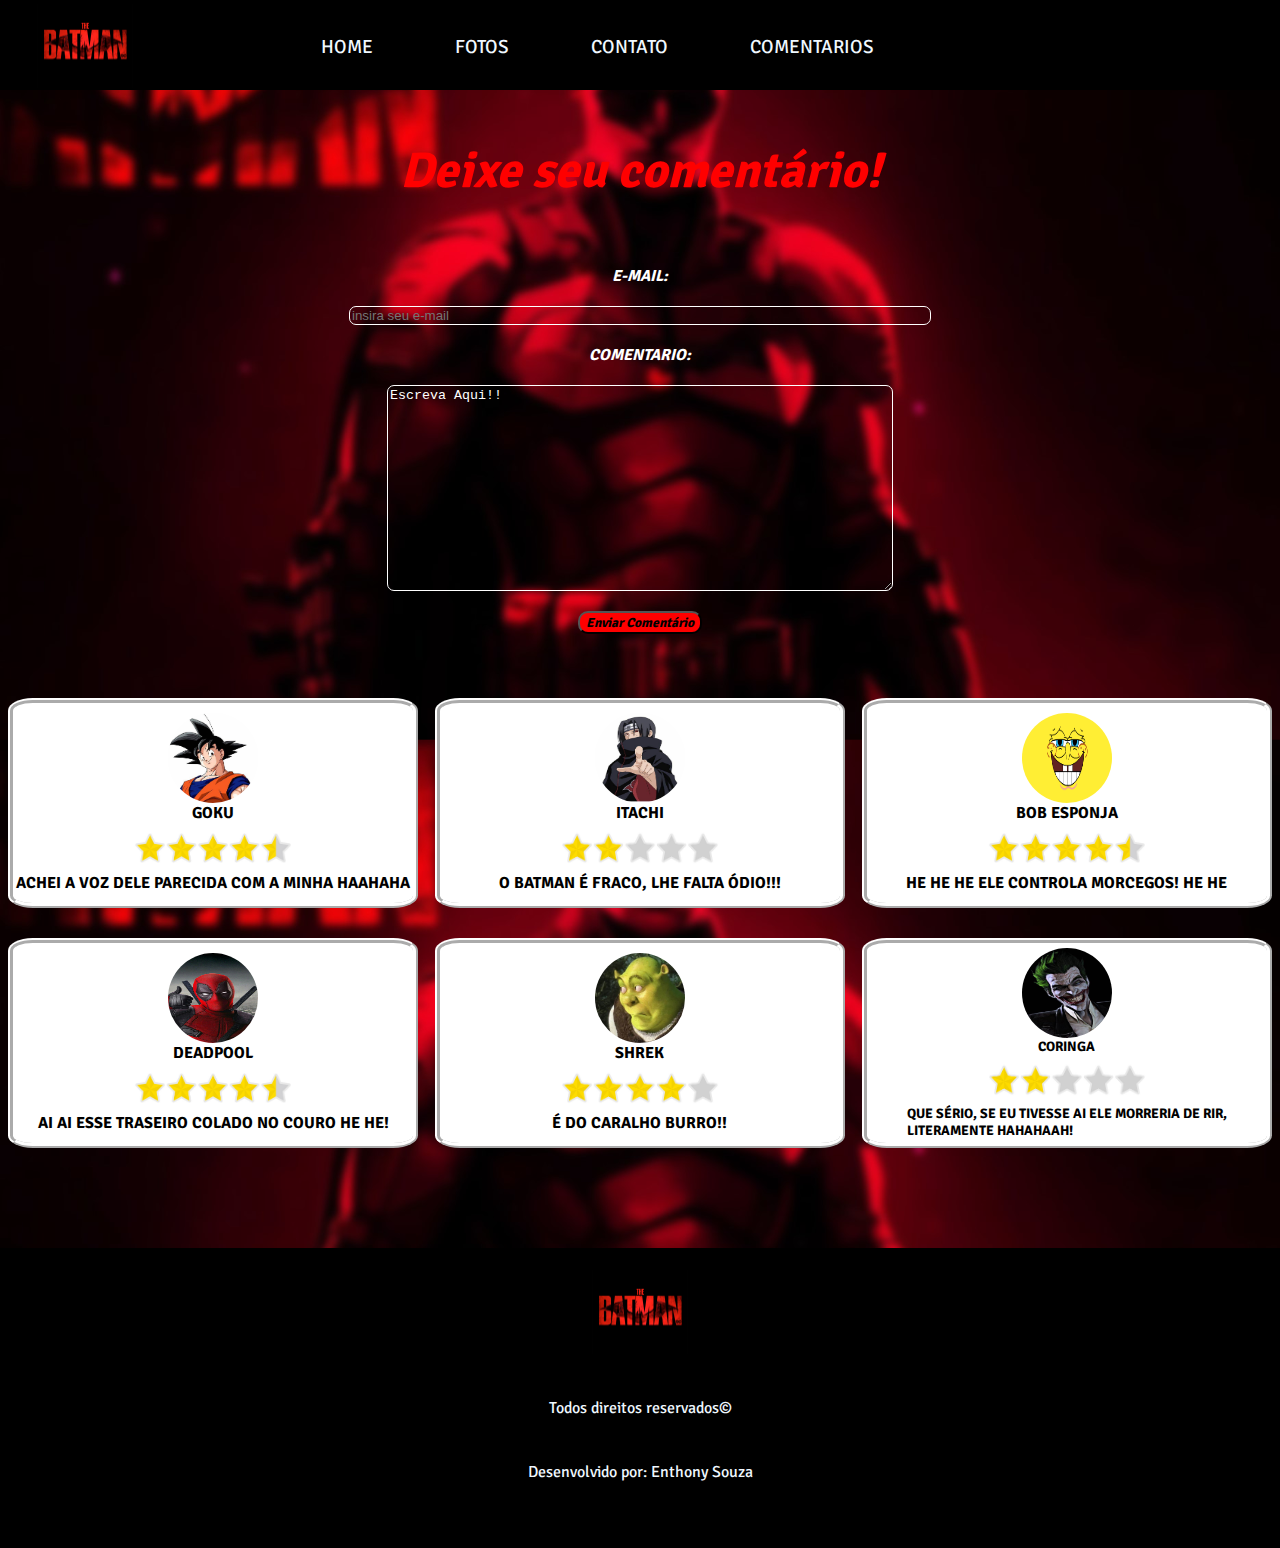
<file: COMENTARIOS.HTML>
<!DOCTYPE html>
<html lang="en">
<head>
    <meta charset="UTF-8">
    <meta name="viewport" content="width=device-width, initial-scale=1.0">
    <title>COMENTARIOS</title>
    <link rel="stylesheet" href="./Style 4.css">
</head>
<body>
    <header> 
        <a href="./index.html">
            <img id="logo-home" src="./batmanlogo.png">
            <a/>
        <nav>
        <ul>
            <a href="./index.html">

            <li>HOME</li>

            </a>
            <a href="./FOTOS.HTML">

            <li>FOTOS</li>

            </a>
            <a href="./CONTATO.HTML">

            <li>CONTATO</li>

            </a>
            <a href="./COMENTARIOS.HTML">
                
            <li>COMENTARIOS</li>

            </a>
        </ul>
    <nav/>

    </header>

    <p id="titulo">Deixe seu comentário!</p>
        <div = class="comentario">
        <form action="./COMENTARIOS.HTML">
            <label for="e-mail">E-MAIL:</label>
            <input type="email" name="e-mail" placeholder="insira seu e-mail" >
            <label for="Menssagem">COMENTARIO:</label>
            <textarea type="text" name="Messagem" placeholder="Escreva aqui!" style="height: 200px; width: 500px;">Escreva Aqui!!</textarea>
            <button>Enviar Comentário</button>
        </form>
        </div>

    <div class="coment">
        <div class="coment1">
            <img src="./gokucara.jpeg" id="foto1">
            <p>GOKU</p>
            <img src="./estrela4.jpg" id="estrela1">
            <p>ACHEI A VOZ DELE PARECIDA COM A MINHA HAAHAHA</p>
        </div>
        <div class="coment2">
            <img src="./ITACHICARA.jpeg" id="foto2">
            <p>ITACHI</p>
            <img src="./estrela2.jpg" id="estrela2">
            <p>O BATMAN É FRACO, LHE FALTA ÓDIO!!!</p>
        </div>
        <div class="coment3">
            <img src="./BOBCARA.png" id="foto3">
            <p>BOB ESPONJA</p>
            <img src="./estrela4.jpg" id="estrela3">
            <p>HE HE HE ELE CONTROLA MORCEGOS! HE HE</p>
        </div>
        <div class="coment4">
            <img src="./DEADPOOLCARA.jpg" id="foto4">
            <p>DEADPOOL</p>
            <img src="./estrela4.jpg" id="estrela4">
            <p>AI AI ESSE TRASEIRO COLADO NO COURO HE HE!</p>
        </div>
        <div class="coment5">
            <img src="./SHERKCARA.jpeg" id="foto5">
            <p>SHREK</p>
            <img src="./estrela3.jpg" id="estrela5">
            <p>É DO CARALHO BURRO!!</p>
        </div>
        <div class="coment6" style="font-size: 86%;">
            <img src="./CORINGACARA.jpeg" id="foto6">
            <p>CORINGA</p>
            <img src="./estrela2.jpg" id="estrela6">
            <p>QUE SÉRIO, SE EU TIVESSE AI ELE MORRERIA DE RIR,<BR> LITERAMENTE HAHAHAAH!</p>
        </div>

    </div>
    <footer>
        <img style="object-fit: contain;" id="logo" src="./batmanlogo.png"/> 
            <span>Todos direitos reservados©</span>
            <span>Desenvolvido por: Enthony Souza</span>
                <nav class="footer-navigation">
                <ul> 
                    <a href="./index.html">

                        <li>HOME</li>
            
                        <a/>
                        <a href="./FOTOS.HTML">
            
                        <li>FOTOS</li>
            
                        </a>
                        <a href="./CONTATO.HTML">
            
                        <li>CONTATO</li>
            
                        </a>
                        <a href="./COMENTARIOS.HTML">    
                        <li>COMENTARIOS</li>
            
                </ul>
        </nav>
    </footer>

</body>
</html>
</file>
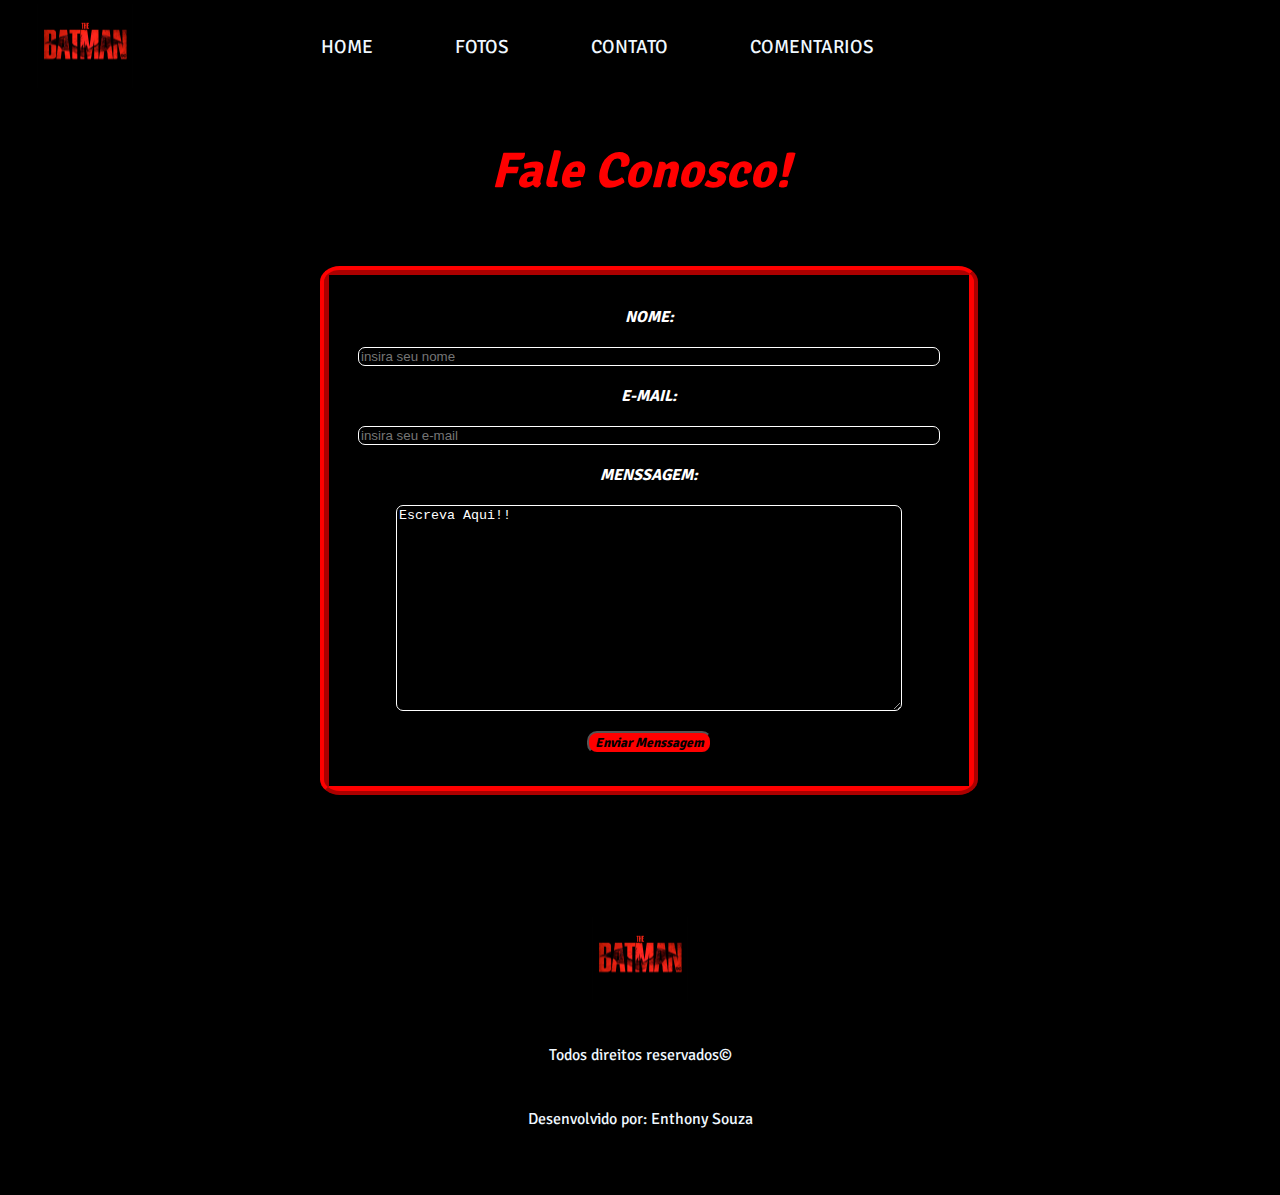
<file: CONTATO.HTML>
<!DOCTYPE html>
<html lang="en">
<head>
    <meta charset="UTF-8">
    <meta name="viewport" content="width=device-width, initial-scale=1.0">
    <title>CONTATO</title>
    <link rel="stylesheet" href="./Style 3.css">
</head>
<body>
    <header> 
        <a href="./index.html">
            <img id="logo-home" src="./batmanlogo.png">
            <a/>
        <nav>
        <ul>
            <a href="./index.html">

            <li>HOME</li>

            </a>
            <a href="./FOTOS.HTML">

            <li>FOTOS</li>

            </a>
            <a href="./CONTATO.HTML">

            <li>CONTATO</li>

            </a>
            <a href="./COMENTARIOS.HTML">
                
            <li>COMENTARIOS</li>

            </a>
        </ul>
    <nav/>

    </header>

    
        <p id="titulo">Fale Conosco!</p>
        <div = class="borda">
        <form action="./CONTATO.HTML">
            <label for="NOME">NOME:</label>
            <input type="name" name="nome" placeholder="insira seu nome">
            <label for="e-mail">E-MAIL:</label>
            <input type="email" name="e-mail" placeholder="insira seu e-mail" >
            <label for="Menssagem">MENSSAGEM:</label>
            <textarea type="text" name="Messagem" placeholder="Escreva aqui!" style="height: 200px; width: 500px;">Escreva Aqui!!</textarea>
            <button>Enviar Menssagem</button>
        </form>
        </div>
        <footer>
            <img style="object-fit: contain;" id="logo" src="./batmanlogo.png"/> 
                <span>Todos direitos reservados©</span>
                <span>Desenvolvido por: Enthony Souza</span>
                    <nav class="footer-navigation">
                    <ul> 
                        <a href="./index.html">
    
                            <li>HOME</li>
                
                            <a/>
                            <a href="./FOTOS.HTML">
                
                            <li>FOTOS</li>
                
                            </a>
                            <a href="./CONTATO.HTML">
                
                            <li>CONTATO</li>
                
                            </a>
                            <a href="./COMENTARIOS.HTML">    
                            <li>COMENTARIOS</li>
                
                    </ul>
            </nav>
        </footer>
</body>
</html>
</file>
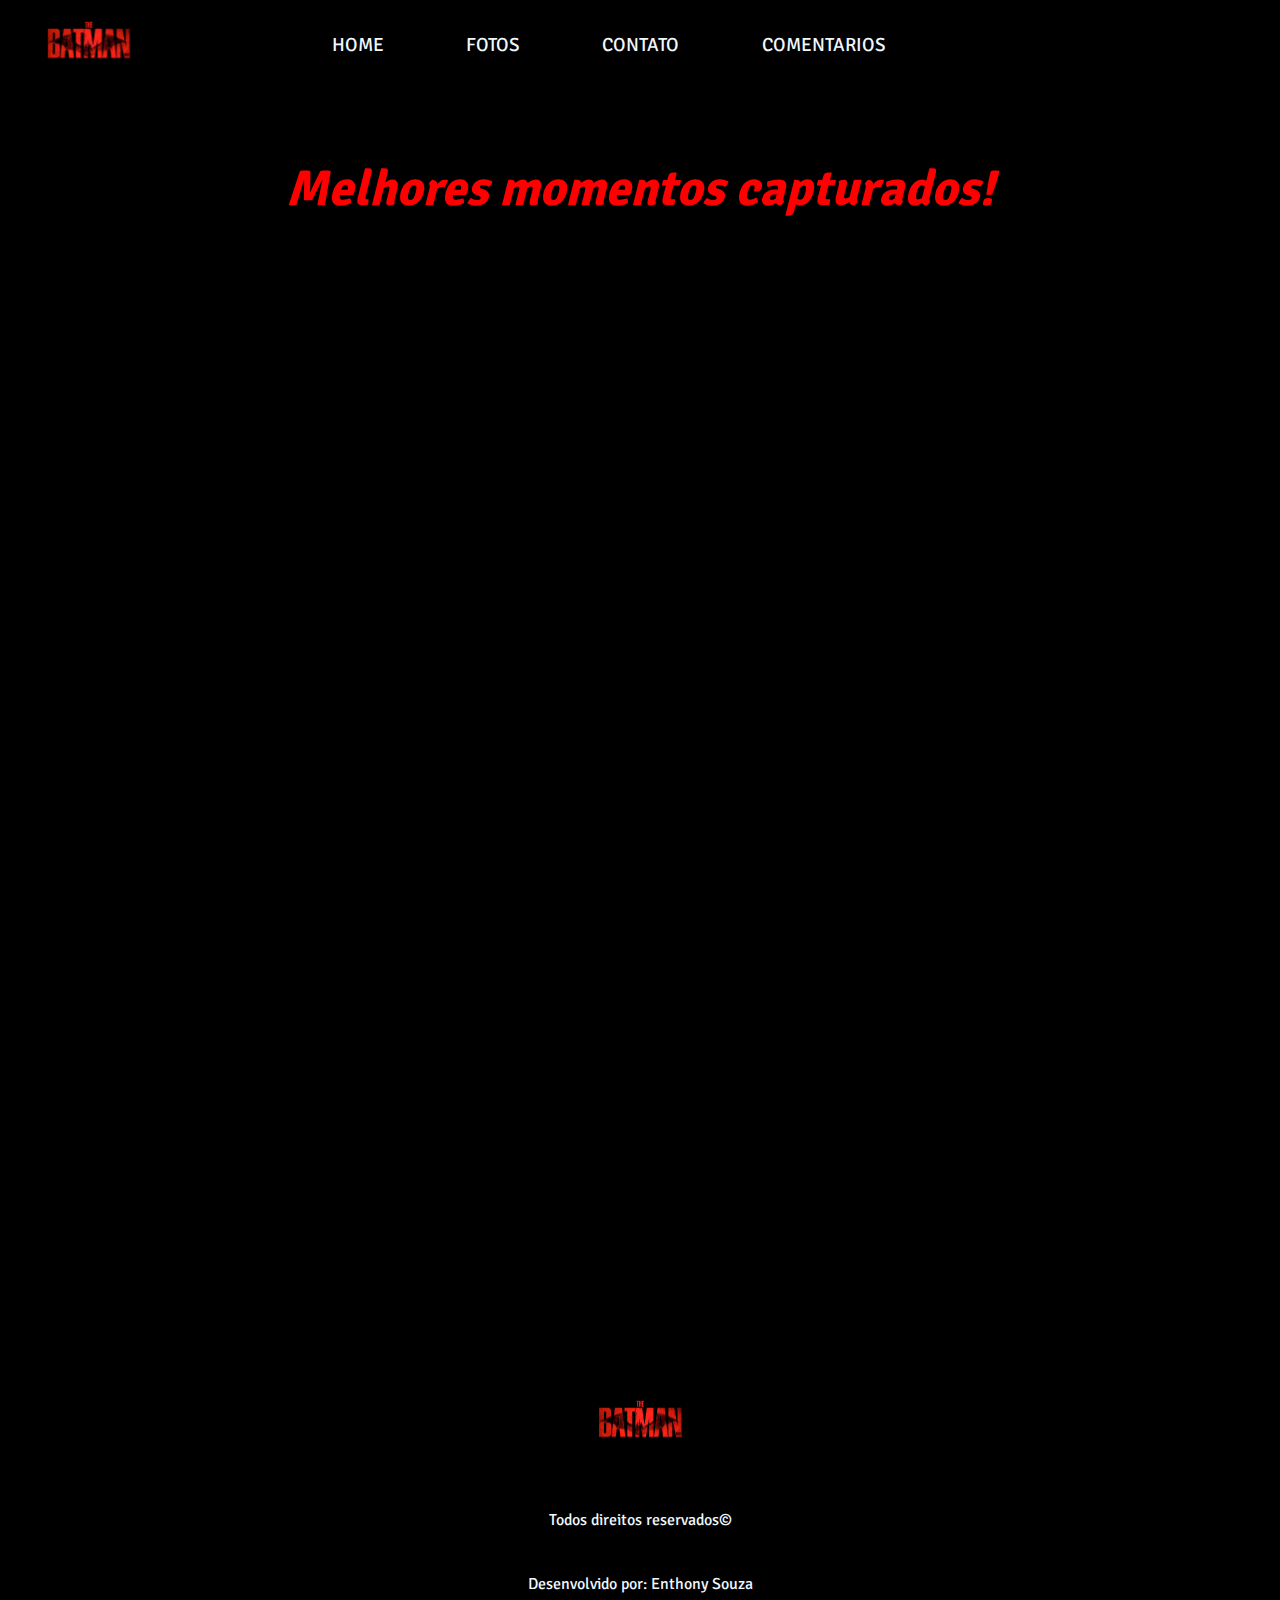
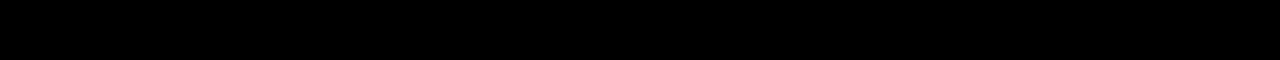
<file: FOTOS.HTML>
<!DOCTYPE html>
<html lang="en">
@import url('https://fonts.googleapis.com/css2?family=Anton&family=Signika:wght@300&display=swap');
<head>
    <meta charset="UTF-8">
    <meta name="viewport" content="width=device-width, initial-scale=1.0">
    <title>Fotos</title>
    <link rel="stylesheet" href="./Style 2.css">
</head>
<body>
    <header> 
        <a href="./index.html">
            <img id="logo-home" src="./batmanlogo.png">
            <a/>
        <nav>
        <ul>
            <a href="./index.html">

            <li>HOME</li>

            </a>
            <a href="./FOTOS.HTML">

            <li>FOTOS</li>

            </a>
            <a href="./CONTATO.HTML">

            <li>CONTATO</li>

            </a>
            <a href="./COMENTARIOS.HTML">
                
            <li>COMENTARIOS</li>

            </a>
        </ul>
    <nav/>

    </header>

        <p>Melhores momentos capturados!</p>
    <div class="card">
        <div class="card foto1">"</div>

        <div class="card foto2"></div>

        <div class="card foto3"></div>

        <div class="card foto4"></div>

        <div class="card foto5"></div>
        
        <div class="card foto6"></div>
    </div>
    <footer >
        <img style="object-fit: contain;" id="logo" src="./batmanlogo.png"/> 
            <span>Todos direitos reservados©</span>
            <span>Desenvolvido por: Enthony Souza</span>
                <nav class="footer-navigation">
                <ul> 
                    <a href="./index.html">

                        <li>HOME</li>
            
                        <a/>
                        <a href="./FOTOS.HTML">
            
                        <li>FOTOS</li>
            
                        </a>
                        <a href="./CONTATO.HTML">
            
                        <li>CONTATO</li>
            
                        </a>
                        <a href="./COMENTARIOS.HTML">    
                        <li>COMENTARIOS</li>
            
                </ul>
        </nav>
    </footer>
</body>
</html>
</file>
<file: Style 4.css>
@import url('https://fonts.googleapis.com/css2?family=Signika:wght@300&display=swap');

*{
    margin: 0;
    list-style: none;
    text-decoration: none;    
}


header {
    height: 90px;
    display: flex;
    justify-content: space-evenly;
    background-color: black;
}

nav {
        height: 70%;
}

ul {
    display:flex;
    width: 800px;
    justify-content:space-evenly;
    flex-direction: row;
    position: relative;
    top: 35px;
    left: -230px;
     background-color: transparent;
}

li {
    list-style:none;
    color: aliceblue;
    cursor: pointer;
    font-size: 19px;
    transition: .5s;
    font-family: 'Signika', sans-serif;
}

#logo-home { 
    margin-top: 4px;
    height: 84px; 
    width: auto;
    position: inherit;
    margin-left: -83px;
}


body { 
    background-image: url('background-batman.jpeg');
    background-size: cover;
    background-size: 100%;
}

#titulo {

    color: red;
    display: flex;
    justify-content: center;
    flex-direction: column;
    align-items: center;
    padding-top: 50px;;
    font-family: 'Signika', sans-serif;
    font-style: italic;
    font-weight: bold;
    font-size: 50px;

}

form {
    display: flex;
    justify-content: center;
    flex-direction: column;
    align-items: center;
    padding: 5%;
    row-gap: 20px;
}


button {
    background-color: red;
    font-family: 'Signika', sans-serif;
    font-style: italic;
    font-weight: bold;
    border-radius: 10px;
}

input { 
    color: white;
    border: 1px solid white;
    border-radius: 7px;
    height: 50%;
    width: 50%;
    background-color: transparent;
}

textarea {
    color: white;
    border-radius: 7px;
    border: 1px solid white;
    background-color: transparent;
}



label {
    color: white;
    font-weight: bold;
    font-family: 'Signika', sans-serif;
    font-style: italic;
}

.coment { 
    display: flex;
    align-items: center;
    flex-direction:inherit;
    justify-content: space-around;
    flex-wrap: wrap;
    font-weight: bold;
    row-gap: 30px;
}

.coment1 {
    height: 200px;
    width: 400px;
    background-color: white;
    align-items: center;
    flex-direction:column;
    justify-content: center;
    border-radius: 6%;
    display: flex;
    font-family: 'Signika', sans-serif;
    border: 5px ridge white;
}

#foto1 {
    height: 90px;
    width: 90px;
    border-radius: 50%;
}

#estrela1 {
    height: 50px;
    width: 170px;
}

.coment2 {
    height: 200px;
    width: 400px;
    background-color: white;
    align-items: center;
    flex-direction: column;
    justify-content: center;
    border-radius: 6%;
    display: flex;
    font-family: 'Signika', sans-serif;
    border: 5px ridge white;
}

#foto2 {
    height: 90px;
    width: 90px;
    border-radius: 50%;
}

#estrela2 {
    height: 50px;
    width: 170px;
}

.coment3 {
    height: 200px;
    width: 400px;
    background-color: white;
    align-items: center;
    flex-direction: column;
    justify-content: center;
    border-radius: 6%;
    display: flex;
    font-family: 'Signika', sans-serif;
    border: 5px ridge white;
}

#foto3 {
    height: 90px;
    width: 90px;
    border-radius: 50%;
}

#estrela3 {
    height: 50px;
    width: 170px;
}

.coment4 {
    height: 200px;
    width: 400px;
    background-color: white;
    align-items: center;
    flex-direction: column;
    justify-content: center;
    border-radius: 6%;
    display: flex;
    font-family: 'Signika', sans-serif;
    border: 5px ridge white;
}

#foto4 {
    height: 90px;
    width: 90px;
    border-radius: 50%;
}

#estrela4 {
    height: 50px;
    width: 170px;
}

.coment5 {
    height: 200px;
    width: 400px;
    background-color: white;
    align-items: center;
    flex-direction: column;
    justify-content: center;
    border-radius: 6%;
    display: flex;
    font-family: 'Signika', sans-serif;
    border: 5px ridge white;
}

#foto5 {
    height: 90px;
    width: 90px;
    border-radius: 50%;
}

#estrela5 {
    height: 50px;
    width: 170px;
}

.coment6 {
    height: 200px;
    width: 400px;
    background-color: white;
    align-items: center;
    flex-direction: column;
    justify-content: center;
    border-radius: 6%;
    display: flex;
    font-family: 'Signika', sans-serif;
    border: 5px ridge white;
}

#foto6 {
    height: 90px;
    width: 90px;
    border-radius: 50%;
}

#estrela6 {
    height: 50px;
    width: 170px;
}

.coment1:hover {
    transform: scale(1.03)
}

.coment2:hover {
    transform: scale(1.03)
}

.coment3:hover {
    transform: scale(1.03)
}

.coment4:hover {
    transform: scale(1.03)
}

.coment5:hover {
    transform: scale(1.03)
}

.coment6:hover {
    transform: scale(1.03)
}

footer {
    height: 300px;
    margin-top: 100px;
    display: flex;
    flex-direction:column;
    align-items:center;
    justify-content: space-around;
    bottom: 700px;
    background-color: black;

}   

#logo {
    width: 150px;
    height: auto;
    margin-left: 0%;
}

span{
    color: aliceblue;
    font-family:'Signika', sans-serif;
}

.footer-navigation{
    display: none;      
}

.footer-list {
    display: flex;
    flex-direction: column;
    align-items: center;
    foot
}
</file>
<file: Style 3.css>
@import url('https://fonts.googleapis.com/css2?family=Signika:wght@300&display=swap');

@import url('https://fonts.googleapis.com/css2?family=Anton&family=Signika:wght@300&display=swap');

*{
    margin: 0;
    list-style: none;
    text-decoration: none;
    background-color: black;
}


header {
    height: 90px;
    display: flex;
    justify-content: space-evenly;
}

nav {
        height: 70%;
}

ul {
    display:flex;
    width: 800px;
    justify-content:space-evenly;
    flex-direction: row;
    position: relative;
    top: 35px;
    left: -230px;
     background-color: transparent;
}

li {
    list-style:none;
    color: aliceblue;
    cursor: pointer;
    font-size: 19px;
    transition: .5s;
    font-family: 'Signika', sans-serif;
}

#logo-home { 
    margin-top: 4px;
    height: 84px; 
    width: auto;
    position: inherit;
    margin-left: -83px;
}

form {
    display: flex;
    justify-content: center;
    flex-direction: column;
    align-items: center;
    padding: 5%;
    row-gap: 20px;
    background-image: url('https://th.bing.com/th/id/R.d0fa935cb27bae7b297912d379c70370?rik=uNWqXgXplO2Tyw&riu=http%3a%2f%2fwallup.net%2fwp-content%2fuploads%2f2016%2f05%2f27%2f346192-Batman-artwork.jpg&ehk=wDg70KQaUEQCepq3Cu5QyY1eRBqKsvVI10nUjbSZbbg%3d&risl=&pid=ImgRaw&r=0');
    background-size: cover;
    background-size: 126%;
    background-position: center;
}


button {
    background-color: red;
    font-family: 'Signika', sans-serif;
    font-style: italic;
    font-weight: bold;
    border-radius: 10px;
}

input { 
    color: white;
    border: 1px solid white;
    border-radius: 7px;
    height: 100%;
    width: 100%;
    background-color: transparent;
}

textarea {
    color: white;
    border-radius: 7px;
    border: 1px solid white;
    background-color: transparent;
}



label {
    color: white;
    font-weight: bold;
    font-family: 'Signika', sans-serif;
    font-style: italic;
    background-color: transparent;
}

#titulo {

    color: red;
    display: flex;
    justify-content: center;
    flex-direction: column;
    align-items: center;
    padding-top: 50px;;
    font-family: 'Signika', sans-serif;
    font-style: italic;
    font-weight: bold;
    font-size: 50px;

}


.borda {
        border: 9px ridge red;
        height: 50%;
        width: 50%;
        display: inline-block;
        margin-left: 25%;
        margin-top: 5%;
        border-radius: 3%;
        
}

footer {
    height: 300px;
    margin-top: 100px;
    display: flex;
    flex-direction:column;
    align-items:center;
    justify-content: space-around;
    bottom: 700px;

}   

#logo {
    width: 150px;
    height: auto;
    margin-left: 0%;
}

span{
    color: aliceblue;
    font-family:'Signika', sans-serif;
}

.footer-navigation{
    display: none;      
}

.footer-list {
    display: flex;
    flex-direction: column;
    align-items: center;
    foot
}
</file>
<file: Style 2.css>
@import url('https://fonts.googleapis.com/css2?family=Signika:wght@300&display=swap');

*{
    margin: 0;
    list-style: none;
    text-decoration: none;
    background-color: black;
}


header {
    height: 90px;
    display: flex;
    justify-content: space-evenly;
}

nav {
        height: 140%;
}

ul {
    display:flex;
    width: 800px;
    justify-content:space-evenly;
    flex-direction: row;
    position: relative;
    top: 15px;
    left: -220px;
     background-color: transparent;
}

li {
    list-style:none;
    color: aliceblue;
    cursor: pointer;
    font-size: 19px;
    transition: .5s;
    font-family: 'Signika', sans-serif;
}

#logo-home { 
    margin-top: -15px;
    height: 84px; 
    width: auto;
    position: inherit;
    margin-left: -78px;

}

p { 
        color: red;
        display: flex;
        justify-content: center;
        flex-direction: column;
        align-items: center;
        padding-top: 50px;;
        font-family: 'Signika', sans-serif;
        font-style: italic;
        font-weight: bold;
        font-size: 50px;
}

.card {
    display: flex;
    flex-wrap: wrap;
    margin-left: 22px;
    margin-top: 20px;
    margin-bottom: 20px;
    border-radius: 20px;

}

.foto1 {
    background-image: url('https://64.media.tumblr.com/8d004b89e714a58ba9938dc010be16a9/9d5ebe0250368662-72/s500x750/8de38a1e922c7136626d8f0b3e4e00615808f3df.gifv');
    height: 300px;
    width: 400px;
}

.foto2 {
    background-image: url('https://i1.wp.com/qph.fs.quoracdn.net/main-qimg-71ec81c4fd98035c866440fe68486d60');
    height: 300px;
    width: 400px;
} 

.foto3 {
    background-image: url('https://66.media.tumblr.com/5ff6a514c714c1a41a7e01f5337c4e74/9a901d68460d7b54-37/s540x810/6104845511c205edb616f22e97b5820d11e48853.gif');
    height: 300px;
    width: 400px;
}

.foto4 {
    background-image: url('https://media1.giphy.com/media/8EUAELHvjSpWa7yfWM/giphy.gif?cid=790b761175e805dcf34c309247720d071671b4af291ac225&rid=giphy.gif&ct=g');
    height: 300px;
    width: 400px;
}

.foto5 {
    background-image: url('https://64.media.tumblr.com/ae3acde1f6e6e96138a9bfa19def4275/3fcd57a42fa15a9f-b8/s540x810/d96fa29c91cd55f54b2bcc17b0ceaa4739c2a2cf.gifv');
    height: 300px;
    width: 400px;
}

.foto6 {
    background-image: url('https://64.media.tumblr.com/18921ddee37b3f1ee4fe14793e1c8d76/4b07eeefbe47b69d-bb/s540x810/2f8212ace139ba00e289d038d96b4bcabf9e006c.gif');
    height: 300px;
    width: 400px;
}

.foto1:hover {
    transform: scale(1.03)
}

.foto2:hover {
    transform: scale(1.03)
}

.foto3:hover {
    transform: scale(1.03)
}

.foto4:hover {
    transform: scale(1.03)
}

.foto5:hover {
    transform: scale(1.03)
}

.foto6:hover {
    transform: scale(1.03)
}

footer {
    height: 300px;
    margin-top: 100px;
    display: flex;
    flex-direction:column;
    align-items:center;
    justify-content: space-around;
    bottom: 700px;

}   

#logo {
    width: 150px;
    height: auto;
    margin-left: 0%;
}

span{
    color: aliceblue;
    font-family:'Signika', sans-serif;
}

.footer-navigation{
    display: none;      
}

.footer-list {
    display: flex;
    flex-direction: column;
    align-items: center;
    foot
}
</file>
